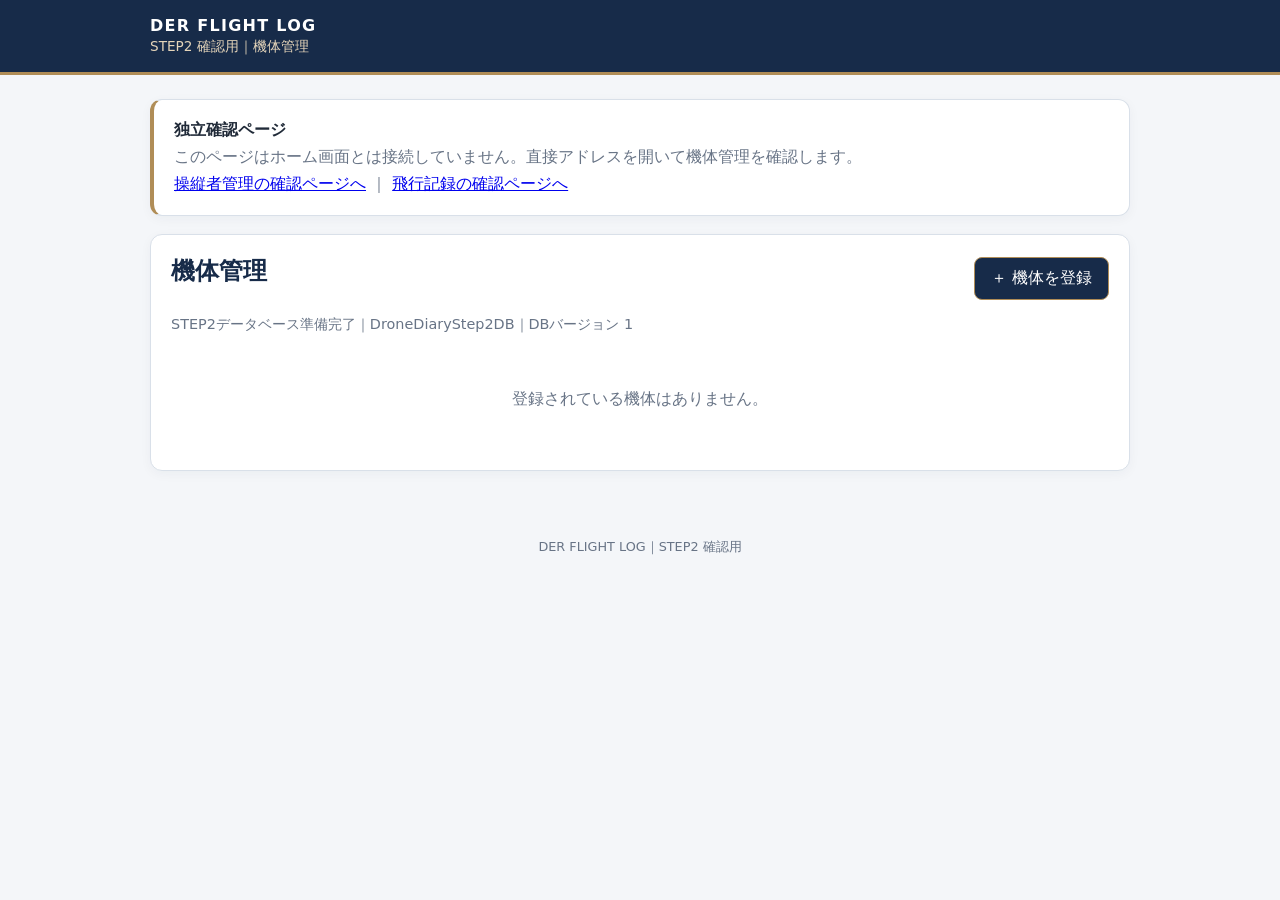
<file: index.html>
<!doctype html>
<html lang="ja">
<head>
  <meta charset="utf-8">
  <meta name="viewport" content="width=device-width, initial-scale=1">
  <meta name="theme-color" content="#172B49">
  <title>DER FLIGHT LOG｜機体管理（確認用）</title>
  <link rel="manifest" href="./manifest.webmanifest">
  <link rel="stylesheet" href="./styles.css">
</head>
<body>
  <header class="topbar">
    <div class="brand">DER FLIGHT LOG</div>
    <div class="env">STEP2 確認用｜機体管理</div>
  </header>

  <main class="container">
    <section class="notice">
      <strong>独立確認ページ</strong>
      <p>このページはホーム画面とは接続していません。直接アドレスを開いて機体管理を確認します。</p>
      <p>
        <a href="./pilots.html">操縦者管理の確認ページへ</a>
        ｜
        <a href="./flights.html">飛行記録の確認ページへ</a>
      </p>
    </section>

    <section class="panel">
      <div class="section-heading">
        <h1>機体管理</h1>
        <button id="newAircraftButton" class="primary">＋ 機体を登録</button>
      </div>
      <p id="dbStatus" class="muted" role="status">データベースを確認しています…</p>
      <div id="aircraftList" class="list"></div>
      <p id="emptyMessage" class="empty" hidden>登録されている機体はありません。</p>
    </section>

    <section id="editorPanel" class="panel" hidden>
      <div class="section-heading">
        <h2 id="editorTitle">機体を登録</h2>
        <button id="closeEditorButton" class="subtle">閉じる</button>
      </div>

      <form id="aircraftForm">
        <input type="hidden" id="aircraftId">

        <div class="form-grid">
          <label>機体名・呼称 <span class="required">必須</span>
            <input id="name" type="text" required maxlength="120">
          </label>
          <label>登録記号 <span class="required">必須</span>
            <input id="registrationMark" type="text" required maxlength="120">
          </label>
          <label>種類
            <input id="aircraftType" type="text" maxlength="120">
          </label>
          <label>型式
            <input id="model" type="text" maxlength="120">
            <small>型式認証を受けた機体は入力してください。</small>
          </label>
          <label>型式認証書番号
            <input id="typeCertificationNumber" type="text" maxlength="120">
            <small>型式認証を受けた機体は入力してください。</small>
          </label>
          <label>機体認証
            <select id="hasAircraftCertification" required>
              <option value="">選択してください</option>
              <option value="true">あり</option>
              <option value="false">なし</option>
            </select>
          </label>
        </div>

        <div id="aircraftCertificationFields" class="conditional-box" hidden>
          <h3>機体認証の情報</h3>
          <p class="muted">機体認証が「あり」の場合に入力してください。</p>
          <div class="form-grid">
            <label>機体認証の区分 <span class="required">必須</span>
              <input id="aircraftCertificationClass" type="text" maxlength="120">
            </label>
            <label>機体認証書番号 <span class="required">必須</span>
              <input id="aircraftCertificationNumber" type="text" maxlength="120">
            </label>
          </div>
        </div>

        <div class="form-grid">
          <label>設計製造者 <span class="required">必須</span>
            <input id="manufacturer" type="text" required maxlength="120">
          </label>
          <label>製造番号 <span class="required">必須</span>
            <input id="serialNumber" type="text" required maxlength="120">
          </label>
          <label>リモートID型式
            <input id="remoteIdType" type="text" maxlength="120">
          </label>
          <fieldset class="hours-field">
            <legend>登録時点の総飛行時間 <span class="required">必須</span></legend>
            <div class="hours-inputs">
              <label>時間
                <input id="totalHours" type="number" min="0" step="1" value="0" required>
              </label>
              <label>分
                <input id="totalMinutes" type="number" min="0" max="59" step="1" value="0" required>
              </label>
            </div>
            <small>0時間0分で登録できます。</small>
          </fieldset>
          <label>使用状態
            <select id="status" required>
              <option value="使用中">使用中</option>
              <option value="使用停止">使用停止</option>
            </select>
          </label>
        </div>

        <label class="full-width">備考
          <textarea id="notes" rows="3" maxlength="2000"></textarea>
        </label>

        <label id="editReasonWrap" class="full-width" hidden>編集理由（任意）
          <input id="editReason" type="text" maxlength="500">
        </label>

        <div class="actions">
          <button type="submit" class="primary">保存する</button>
          <button type="button" id="cancelEditButton" class="subtle">キャンセル</button>
        </div>
        <p id="formMessage" class="form-message" role="alert"></p>
      </form>
    </section>
  </main>

  <footer>DER FLIGHT LOG｜STEP2 確認用</footer>
  <script type="module" src="./aircraft.js"></script>
</body>
</html>
</file>
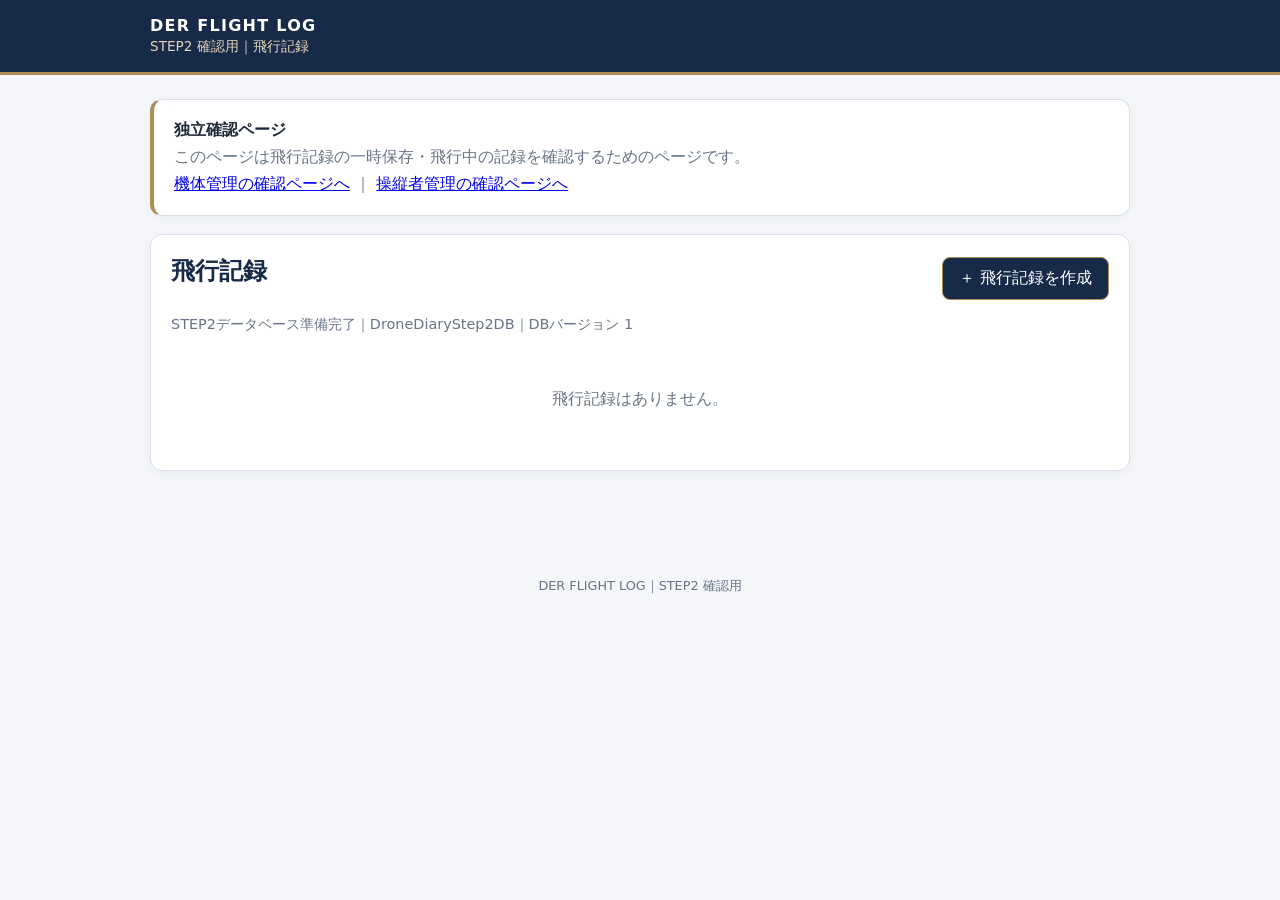
<file: flights.html>
<!doctype html>
<html lang="ja">
<head>
  <meta charset="utf-8">
  <meta name="viewport" content="width=device-width, initial-scale=1">
  <meta name="theme-color" content="#172B49">
  <title>DER FLIGHT LOG｜飛行記録（確認用）</title>
  <link rel="manifest" href="./manifest.webmanifest">
  <link rel="stylesheet" href="./styles.css">
</head>
<body>
  <header class="topbar">
    <div class="brand">DER FLIGHT LOG</div>
    <div class="env">STEP2 確認用｜飛行記録</div>
  </header>

  <main class="container">
    <section class="notice">
      <strong>独立確認ページ</strong>
      <p>このページは飛行記録の一時保存・飛行中の記録を確認するためのページです。</p>
      <p>
        <a href="./index.html">機体管理の確認ページへ</a>
        ｜
        <a href="./pilots.html">操縦者管理の確認ページへ</a>
      </p>
    </section>

    <section class="panel">
      <div class="section-heading">
        <h1>飛行記録</h1>
        <button id="newFlightButton" class="primary">＋ 飛行記録を作成</button>
      </div>

      <p id="dbStatus" class="muted" role="status">データベースを確認しています…</p>
      <div id="flightList" class="list"></div>
      <p id="emptyMessage" class="empty" hidden>飛行記録はありません。</p>
    </section>

    <section id="editorPanel" class="panel" hidden>
      <div class="section-heading">
        <h2 id="editorTitle">飛行記録を作成</h2>
        <button id="closeEditorButton" class="subtle">閉じる</button>
      </div>

      <form id="flightForm">
        <input type="hidden" id="flightId">

        <h3>基本情報</h3>
        <div class="form-grid">
          <label>使用する機体
            <select id="aircraftId">
              <option value="">選択してください</option>
            </select>
          </label>

          <label>操縦者
            <select id="pilotId">
              <option value="">選択してください</option>
            </select>
          </label>

          <label>飛行の目的
            <input id="purpose" type="text" maxlength="1000">
          </label>

          <label>飛行経路
            <textarea id="route" rows="3" maxlength="3000"></textarea>
          </label>

          <label>経由地
            <textarea id="waypoints" rows="3" maxlength="3000"></textarea>
          </label>
        </div>

        <h3>空域・飛行の方法</h3>
        <div class="form-grid">
          <label>飛行禁止空域
            <textarea id="prohibitedAirspace" rows="3" maxlength="3000"></textarea>
          </label>

          <label class="full-width">
            <span>
              <input type="checkbox" id="prohibitedAirspaceNone">
              飛行禁止空域は該当なし
            </span>
          </label>

          <label>飛行の方法
            <textarea id="flightMethod" rows="3" maxlength="3000"></textarea>
          </label>

          <label class="full-width">
            <span>
              <input type="checkbox" id="flightMethodNone">
              飛行の方法は該当なし
            </span>
          </label>
        </div>

        <h3>離着陸情報</h3>
        <div class="form-grid">
          <label>離陸場所
            <input id="takeoffLocation" type="text" maxlength="1000">
          </label>

          <label>離陸日時
            <input id="takeoffAt" type="datetime-local">
          </label>

          <label>着陸場所
            <input id="landingLocation" type="text" maxlength="1000">
          </label>

          <label>着陸日時
            <input id="landingAt" type="datetime-local">
          </label>

          <label>飛行時間（分）
            <input id="flightMinutesInput" type="number" min="0" step="1" inputmode="numeric">
            <small>空欄なら着陸−離陸から自動計算されます。0は1分として保存されます。保存ボタンを押すと反映されます（着陸ボタンでは保存されません）</small>
          </label>
        </div>

        <h3>安全に関する記録</h3>
        <div class="form-grid">
          <label>安全に影響した事項の有無
            <select id="safetyIssue">
              <option value="">選択してください</option>
              <option value="なし">なし</option>
              <option value="あり">あり</option>
            </select>
          </label>
        </div>

        <div id="safetyDetailsFields" class="conditional-box" hidden>
          <h3>安全に関する詳細</h3>

          <label>安全に影響した事項の内容
            <textarea id="safetyDetails" rows="3" maxlength="3000"></textarea>
          </label>

          <label>飛行前後の機体の状態
            <textarea id="aircraftCondition" rows="3" maxlength="3000"></textarea>
          </label>
        </div>

        <h3>その他</h3>
        <label class="full-width">特記事項
          <textarea id="specialNotes" rows="3" maxlength="3000"></textarea>
        </label>

        <div id="editReasonField" class="full-width" hidden>
          <label>修正理由（必須）
            <textarea id="editReasonInput" rows="3" maxlength="1000"></textarea>
          </label>
        </div>

        <div id="cancelReasonField" class="full-width" hidden>
          <label>取消理由（必須）
            <textarea id="cancelReasonInput" rows="3" maxlength="1000"></textarea>
          </label>
        </div>

        <div class="actions">
          <button type="button" id="takeoffButton" class="primary" hidden>離陸</button>
          <button type="button" id="landingButton" class="primary" hidden>着陸</button>
          <button type="button" id="completeFlightButton" class="primary" hidden>完了にする</button>
          <button type="submit" id="saveFlightButton" class="primary">一時保存する</button>
          <button type="submit" id="saveCompletedFlightButton" class="primary" hidden>修正を保存する</button>
          <button type="button" id="executeCancelButton" class="primary" hidden>取消しを実行する</button>
          <button type="button" id="cancelEditButton" class="subtle">キャンセル</button>
        </div>
      </form>
    </section>

    <p id="formMessage" class="form-message" role="alert"></p>
  </main>

  <footer>DER FLIGHT LOG｜STEP2 確認用</footer>

  <script type="module" src="./flights.js"></script>
</body>
</html>
</file>
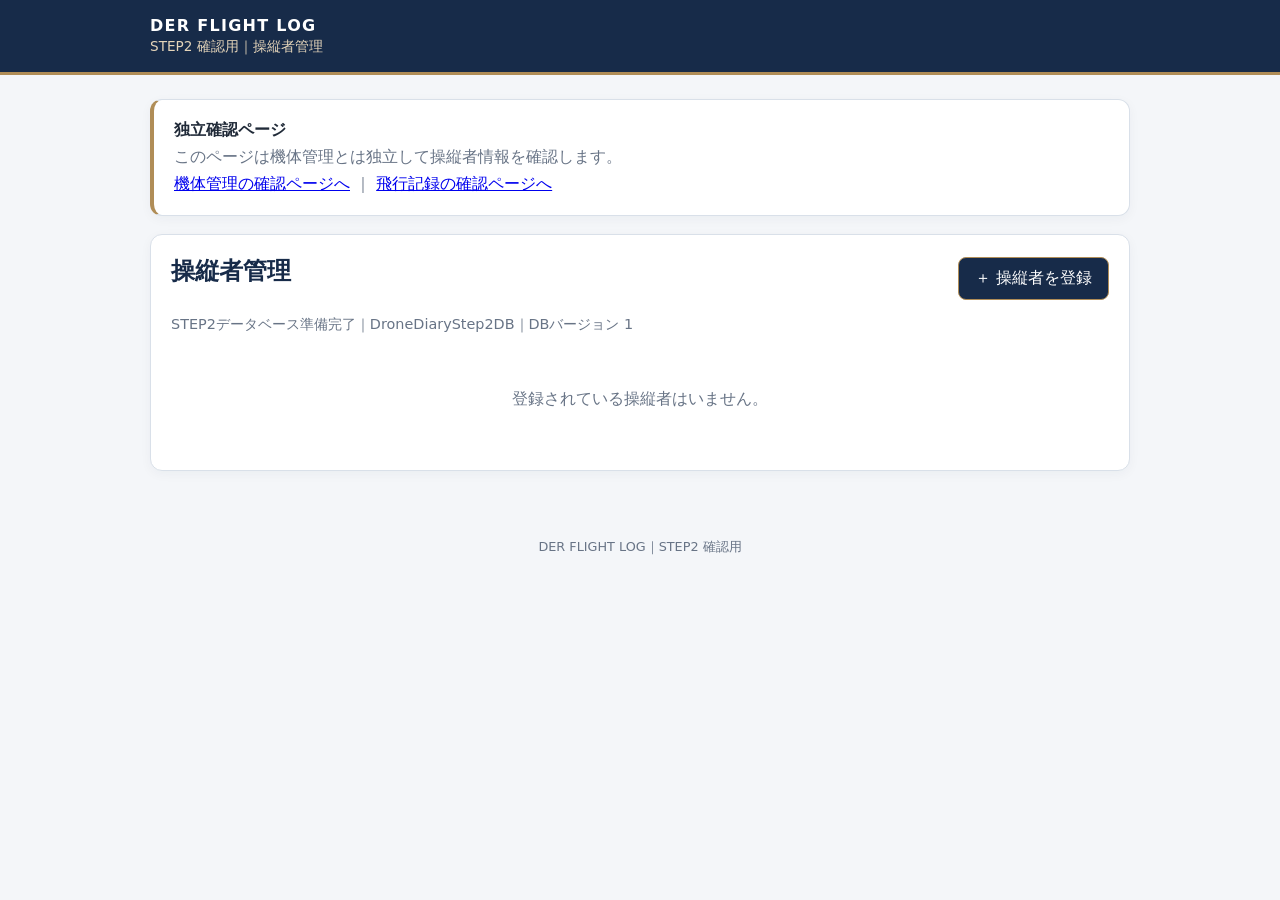
<file: pilots.html>
<!doctype html>
<html lang="ja">
<head>
  <meta charset="utf-8">
  <meta name="viewport" content="width=device-width, initial-scale=1">
  <meta name="theme-color" content="#172B49">
  <title>DER FLIGHT LOG｜操縦者管理（確認用）</title>
  <link rel="manifest" href="./manifest.webmanifest">
  <link rel="stylesheet" href="./styles.css">
</head>
<body>
  <header class="topbar">
    <div class="brand">DER FLIGHT LOG</div>
    <div class="env">STEP2 確認用｜操縦者管理</div>
  </header>
  <main class="container">
    <section class="notice">
      <strong>独立確認ページ</strong>
      <p>このページは機体管理とは独立して操縦者情報を確認します。</p>
      <p>
        <a href="./index.html">機体管理の確認ページへ</a>
        ｜
        <a href="./flights.html">飛行記録の確認ページへ</a>
      </p>
    </section>

    <section class="panel">
      <div class="section-heading">
        <h1>操縦者管理</h1>
        <button id="newPilotButton" class="primary">＋ 操縦者を登録</button>
      </div>
      <p id="dbStatus" class="muted" role="status">データベースを確認しています…</p>
      <div id="pilotList" class="list"></div>
      <p id="emptyMessage" class="empty" hidden>登録されている操縦者はいません。</p>
    </section>

    <section id="editorPanel" class="panel" hidden>
      <div class="section-heading">
        <h2 id="editorTitle">操縦者を登録</h2>
        <button id="closeEditorButton" class="subtle">閉じる</button>
      </div>
      <form id="pilotForm">
        <input type="hidden" id="pilotId">
        <div class="form-grid">
          <label>氏名 <span class="required">必須</span>
            <input id="name" type="text" required maxlength="120" autocomplete="name">
          </label>
          <label>技能証明の有無 <span class="required">必須</span>
            <select id="hasLicense" required>
              <option value="">選択してください</option>
              <option value="true">あり</option>
              <option value="false">なし</option>
            </select>
          </label>
          <label>技能証明の種類
            <input id="licenseType" type="text" maxlength="120">
            <small>任意入力です。自由に入力できます。</small>
          </label>
          <label>使用状態
            <select id="status" required>
              <option value="使用中">使用中</option>
              <option value="使用停止">使用停止</option>
            </select>
          </label>
        </div>

        <div id="licenseNumberFields" class="conditional-box" hidden>
          <h3>技能証明の情報</h3>
          <p class="muted">技能証明が「あり」の場合、番号を入力してください。</p>
          <label>技能証明番号 <span class="required">必須</span>
            <input id="licenseNumber" type="text" maxlength="120">
          </label>
        </div>

        <div id="editReasonFields" class="full-width" hidden>
          <label>編集理由（任意）
            <textarea id="editReason" rows="2" maxlength="1000"></textarea>
            <small>編集時のみ入力できます。入力内容は編集履歴に保存されます。</small>
          </label>
        </div>
        <label class="full-width">備考
          <textarea id="notes" rows="3" maxlength="2000"></textarea>
        </label>
        <div class="actions">
          <button type="submit" class="primary">保存する</button>
          <button type="button" id="cancelEditButton" class="subtle">キャンセル</button>
        </div>
        <p id="formMessage" class="form-message" role="alert"></p>
      </form>
    </section>
  </main>
  <footer>DER FLIGHT LOG｜STEP2 確認用</footer>
  <script type="module" src="./pilots.js"></script>
</body>
</html>
</file>
<file: styles.css>
* { box-sizing: border-box; }
:root {
  color-scheme: light;
  --navy: #172B49;
  --navy2: #243b60;
  --gold: #B08D57;
  --paper: #f4f6f9;
  --ink: #202a38;
  --muted: #687486;
  --line: #d9e0e9;
}
body { margin: 0; background: var(--paper); color: var(--ink); font-family: system-ui, -apple-system, "Segoe UI", sans-serif; }
.topbar { background: var(--navy); color: white; padding: 16px max(20px, calc((100% - 980px)/2)); border-bottom: 3px solid var(--gold); }
.brand { font-weight: 800; letter-spacing: .08em; }
.env { color: #e5d5ba; font-size: .85rem; margin-top: 3px; }
.container { width: min(980px, calc(100% - 28px)); margin: 24px auto 48px; }
.notice, .panel { background: white; border: 1px solid var(--line); border-radius: 12px; padding: 20px; margin-bottom: 18px; box-shadow: 0 3px 12px #1a2b4a0b; }
.notice { border-left: 4px solid var(--gold); }
.notice p { margin: 6px 0 0; color: var(--muted); }
.section-heading { display: flex; align-items: center; justify-content: space-between; gap: 12px; }
h1, h2, h3 { color: var(--navy); margin: 0 0 14px; }
h1 { font-size: 1.5rem; }
h2 { font-size: 1.25rem; }
h3 { font-size: 1rem; }
button { border: 1px solid var(--gold); border-radius: 8px; padding: 10px 16px; font: inherit; cursor: pointer; }
button:disabled { opacity: .5; cursor: not-allowed; }
.primary { color: white; background: var(--navy); }
.subtle { background: white; color: var(--navy); }
.muted, small { color: var(--muted); }
.muted { font-size: .9rem; }
.list { display: grid; gap: 10px; margin-top: 14px; }
.aircraft-card { border: 1px solid var(--line); border-left: 4px solid var(--gold); border-radius: 9px; padding: 14px; display: flex; justify-content: space-between; gap: 16px; align-items: center; }
.aircraft-card h3 { margin: 0 0 5px; }
.card-meta { color: var(--muted); font-size: .88rem; }
.card-meta.cancel-meta { margin-top: 4px; overflow-wrap: anywhere; word-break: break-word; }
.card-actions { display: flex; flex-wrap: wrap; gap: 7px; }
.badge { display: inline-block; border-radius: 20px; padding: 3px 9px; font-size: .78rem; background: #e8edf4; color: var(--navy); margin-left: 6px; }
.badge.stopped { background: #f8e9e7; color: #8a3027; }
.badge.cancelled { background: #e5e5e5; color: #595959; border: 1px solid #bdbdbd; }
.empty { text-align: center; padding: 24px; color: var(--muted); }
form { margin-top: 12px; }
.form-grid { display: grid; grid-template-columns: repeat(2, minmax(0, 1fr)); gap: 14px; margin-bottom: 14px; }
label { display: block; font-weight: 600; font-size: .92rem; }
input, select, textarea { display: block; width: 100%; margin-top: 6px; border: 1px solid #c8d1dd; border-radius: 7px; padding: 10px; background: white; color: var(--ink); font: inherit; }
input:focus, select:focus, textarea:focus { outline: 2px solid #B08D5744; border-color: var(--gold); }
small { display: block; font-weight: 400; margin-top: 5px; line-height: 1.5; }
.required { color: #9b3b2f; font-size: .75rem; margin-left: 4px; }
.conditional-box { background: #f8f6f1; border: 1px solid #dfcfb4; border-radius: 9px; padding: 15px; margin: 10px 0 16px; }
.hours-field { border: 1px solid var(--line); border-radius: 8px; padding: 12px; margin: 0; min-width: 0; }
.hours-inputs { display: grid; grid-template-columns: 1fr 1fr; gap: 10px; }
.full-width { margin: 14px 0; }
.actions { display: flex; gap: 9px; margin-top: 18px; }
.form-message { color: #9b3b2f; min-height: 1.3em; }
.form-message.is-error:not(:empty) {
  color: #9b3b2f;
  background: #fdf2f0;
  border-left: 4px solid #9b3b2f;
  border-radius: 6px;
  padding: 10px 14px;
  margin-top: 12px;
}
.form-message.is-success:not(:empty) {
  color: #286044;
  background: #eef8f2;
  border-left: 4px solid #286044;
  border-radius: 6px;
  padding: 10px 14px;
  margin-top: 12px;
}
footer { text-align: center; padding: 20px; color: var(--muted); font-size: .8rem; }
@media (max-width: 650px) {
  .form-grid { grid-template-columns: 1fr; }
  .aircraft-card { align-items: flex-start; flex-direction: column; }
  .section-heading { align-items: flex-start; }
}
</file>
